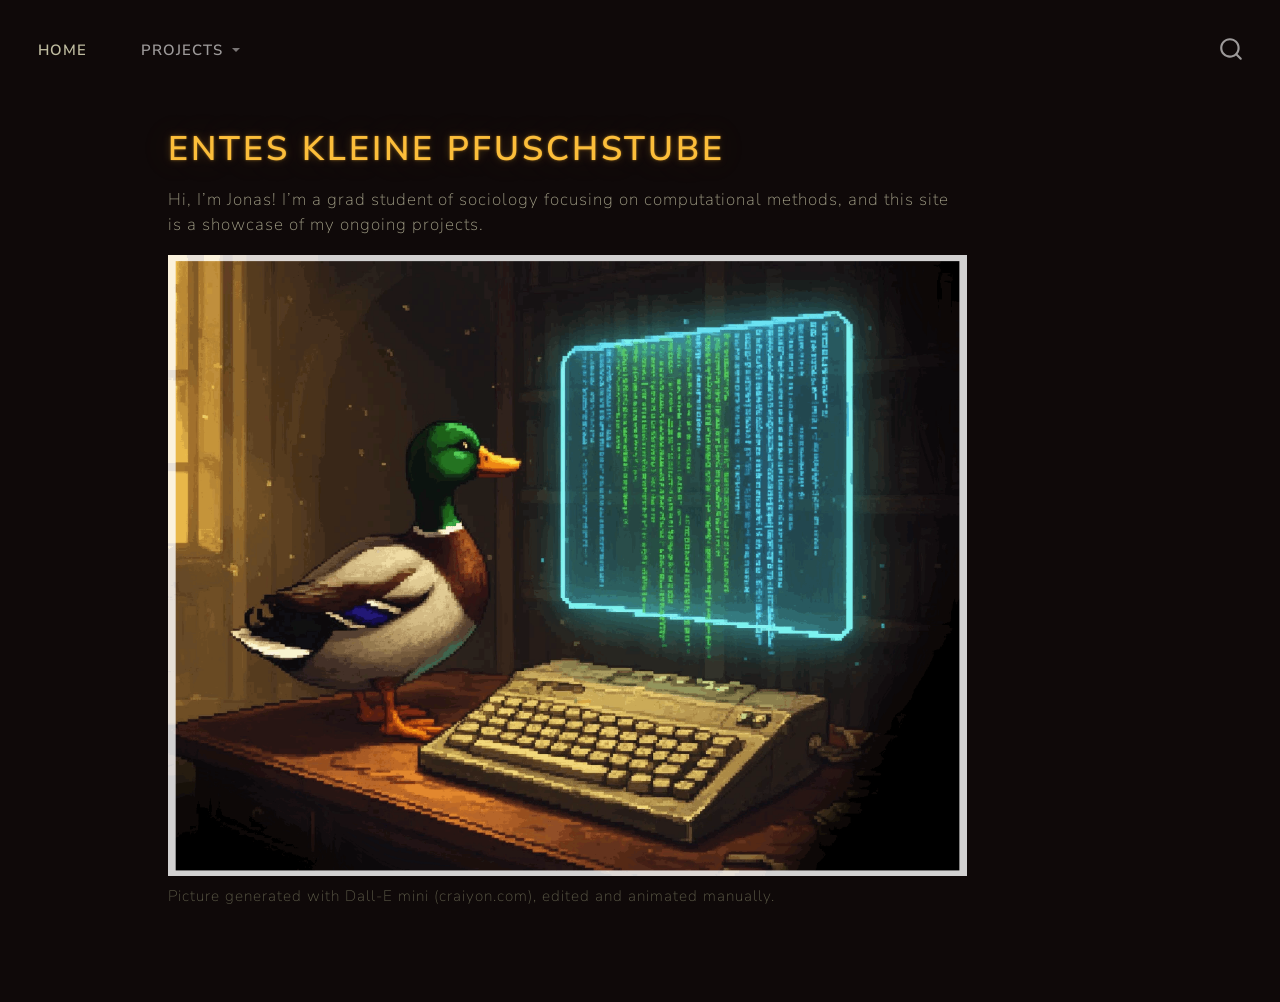
<file: index.html>
<!DOCTYPE html>
<html xmlns="http://www.w3.org/1999/xhtml" lang="en" xml:lang="en"><head>

<meta charset="utf-8">
<meta name="generator" content="quarto-1.9.36">

<meta name="viewport" content="width=device-width, initial-scale=1.0, user-scalable=yes">


<title>Entes kleine Pfuschstube</title>
<style>
/* Default styles provided by pandoc.
** See https://pandoc.org/MANUAL.html#variables-for-html for config info.
*/
code{white-space: pre-wrap;}
span.smallcaps{font-variant: small-caps;}
div.columns{display: flex; gap: min(4vw, 1.5em);}
div.column{flex: auto; overflow-x: auto;}
div.hanging-indent{margin-left: 1.5em; text-indent: -1.5em;}
ul.task-list{list-style: none;}
ul.task-list li input[type="checkbox"] {
  width: 0.8em;
  margin: 0 0.8em 0.2em -1em; /* quarto-specific, see https://github.com/quarto-dev/quarto-cli/issues/4556 */ 
  vertical-align: middle;
}
</style>


<script src="site_libs/quarto-nav/quarto-nav.js"></script>
<script src="site_libs/quarto-nav/headroom.min.js"></script>
<script src="site_libs/clipboard/clipboard.min.js"></script>
<script src="site_libs/quarto-search/autocomplete.umd.js"></script>
<script src="site_libs/quarto-search/fuse.min.js"></script>
<script src="site_libs/quarto-search/quarto-search.js"></script>
<meta name="quarto:offset" content="./">
<script src="site_libs/quarto-html/quarto.js" type="module"></script>
<script src="site_libs/quarto-html/tabsets/tabsets.js" type="module"></script>
<script src="site_libs/quarto-html/popper.min.js"></script>
<script src="site_libs/quarto-html/tippy.umd.min.js"></script>
<script src="site_libs/quarto-html/anchor.min.js"></script>
<link href="site_libs/quarto-html/tippy.css" rel="stylesheet">
<link href="site_libs/quarto-html/quarto-syntax-highlighting-dark-f418161beb48e0141c760e455f12af2c.css" rel="stylesheet" id="quarto-text-highlighting-styles">
<script src="site_libs/bootstrap/bootstrap.min.js"></script>
<link href="site_libs/bootstrap/bootstrap-icons.css" rel="stylesheet">
<link href="site_libs/bootstrap/bootstrap-338451a26860d076e668133d52d26d7f.min.css" rel="stylesheet" append-hash="true" id="quarto-bootstrap" data-mode="dark">
<script id="quarto-search-options" type="application/json">{
  "location": "navbar",
  "copy-button": false,
  "collapse-after": 3,
  "panel-placement": "end",
  "type": "overlay",
  "limit": 50,
  "keyboard-shortcut": [
    "f",
    "/",
    "s"
  ],
  "show-item-context": false,
  "language": {
    "search-no-results-text": "No results",
    "search-matching-documents-text": "matching documents",
    "search-copy-link-title": "Copy link to search",
    "search-hide-matches-text": "Hide additional matches",
    "search-more-match-text": "more match in this document",
    "search-more-matches-text": "more matches in this document",
    "search-clear-button-title": "Clear",
    "search-text-placeholder": "",
    "search-detached-cancel-button-title": "Cancel",
    "search-submit-button-title": "Submit",
    "search-label": "Search"
  }
}</script>


<link rel="stylesheet" href="styles.css">
</head>

<body class="nav-fixed quarto-light">

<div id="quarto-search-results"></div>
  <header id="quarto-header" class="headroom fixed-top">
    <nav class="navbar navbar-expand-lg " data-bs-theme="dark">
      <div class="navbar-container container-fluid">
            <div id="quarto-search" class="" title="Search"></div>
          <button class="navbar-toggler" type="button" data-bs-toggle="collapse" data-bs-target="#navbarCollapse" aria-controls="navbarCollapse" role="menu" aria-expanded="false" aria-label="Toggle navigation" onclick="if (window.quartoToggleHeadroom) { window.quartoToggleHeadroom(); }">
  <span class="navbar-toggler-icon"></span>
</button>
          <div class="collapse navbar-collapse" id="navbarCollapse">
            <ul class="navbar-nav navbar-nav-scroll me-auto">
  <li class="nav-item">
    <a class="nav-link active" href="./index.html" aria-current="page"> 
<span class="menu-text">Home</span></a>
  </li>  
  <li class="nav-item dropdown ">
    <a class="nav-link dropdown-toggle" href="#" id="nav-menu-projects" role="link" data-bs-toggle="dropdown" aria-expanded="false">
 <span class="menu-text">Projects</span>
    </a>
    <ul class="dropdown-menu" aria-labelledby="nav-menu-projects">    
        <li>
    <a class="dropdown-item" href="./opinioncascades.html">
 <span class="dropdown-text">Replicating Partisan Opinion Cascades (Macy et al.&nbsp;2019) via Agent-Based Modeling</span></a>
  </li>  
    </ul>
  </li>
</ul>
          </div> <!-- /navcollapse -->
            <div class="quarto-navbar-tools">
</div>
      </div> <!-- /container-fluid -->
    </nav>
</header>
<!-- content -->
<div id="quarto-content" class="quarto-container page-columns page-rows-contents page-layout-article page-navbar">
<!-- sidebar -->
<!-- margin-sidebar -->
    <div id="quarto-margin-sidebar" class="sidebar margin-sidebar zindex-bottom">
        
    </div>
<!-- main -->
<main class="content" id="quarto-document-content">

<header id="title-block-header" class="quarto-title-block default">
<div class="quarto-title">
<h1 class="title">Entes kleine Pfuschstube</h1>
</div>



<div class="quarto-title-meta">

    
  
    
  </div>
  


</header>


<p>Hi, I’m Jonas! I’m a grad student of sociology focusing on computational methods, and this site is a showcase of my ongoing projects.</p>
<div class="quarto-figure quarto-figure-center">
<figure class="figure">
<p><img src="images/anim2.gif" class="img-fluid figure-img"></p>
<figcaption>Picture generated with Dall-E mini (craiyon.com), edited and animated manually.</figcaption>
</figure>
</div>



</main> <!-- /main -->
<script id="quarto-html-after-body" type="application/javascript">
  window.document.addEventListener("DOMContentLoaded", function (event) {
    const icon = "";
    const anchorJS = new window.AnchorJS();
    anchorJS.options = {
      placement: 'right',
      icon: icon
    };
    anchorJS.add('.anchored');
    const isCodeAnnotation = (el) => {
      for (const clz of el.classList) {
        if (clz.startsWith('code-annotation-')) {                     
          return true;
        }
      }
      return false;
    }
    const onCopySuccess = function(e) {
      // button target
      const button = e.trigger;
      // don't keep focus
      button.blur();
      // flash "checked"
      button.classList.add('code-copy-button-checked');
      var currentTitle = button.getAttribute("title");
      button.setAttribute("title", "Copied!");
      let tooltip;
      if (window.bootstrap) {
        button.setAttribute("data-bs-toggle", "tooltip");
        button.setAttribute("data-bs-placement", "left");
        button.setAttribute("data-bs-title", "Copied!");
        tooltip = new bootstrap.Tooltip(button, 
          { trigger: "manual", 
            customClass: "code-copy-button-tooltip",
            offset: [0, -8]});
        tooltip.show();    
      }
      setTimeout(function() {
        if (tooltip) {
          tooltip.hide();
          button.removeAttribute("data-bs-title");
          button.removeAttribute("data-bs-toggle");
          button.removeAttribute("data-bs-placement");
        }
        button.setAttribute("title", currentTitle);
        button.classList.remove('code-copy-button-checked');
      }, 1000);
      // clear code selection
      e.clearSelection();
    }
    const getTextToCopy = function(trigger) {
      const outerScaffold = trigger.parentElement.cloneNode(true);
      const codeEl = outerScaffold.querySelector('code');
      for (const childEl of codeEl.children) {
        if (isCodeAnnotation(childEl)) {
          childEl.remove();
        }
      }
      return codeEl.innerText;
    }
    const clipboard = new window.ClipboardJS('.code-copy-button:not([data-in-quarto-modal])', {
      text: getTextToCopy
    });
    clipboard.on('success', onCopySuccess);
    if (window.document.getElementById('quarto-embedded-source-code-modal')) {
      const clipboardModal = new window.ClipboardJS('.code-copy-button[data-in-quarto-modal]', {
        text: getTextToCopy,
        container: window.document.getElementById('quarto-embedded-source-code-modal')
      });
      clipboardModal.on('success', onCopySuccess);
    }
      var localhostRegex = new RegExp(/^(?:http|https):\/\/localhost\:?[0-9]*\//);
      var mailtoRegex = new RegExp(/^mailto:/);
        var filterRegex = new RegExp('/' + window.location.host + '/');
      var isInternal = (href) => {
          return filterRegex.test(href) || localhostRegex.test(href) || mailtoRegex.test(href);
      }
      // Inspect non-navigation links and adorn them if external
     var links = window.document.querySelectorAll('a[href]:not(.nav-link):not(.navbar-brand):not(.toc-action):not(.sidebar-link):not(.sidebar-item-toggle):not(.pagination-link):not(.no-external):not([aria-hidden]):not(.dropdown-item):not(.quarto-navigation-tool):not(.about-link)');
      for (var i=0; i<links.length; i++) {
        const link = links[i];
        if (!isInternal(link.href)) {
          // undo the damage that might have been done by quarto-nav.js in the case of
          // links that we want to consider external
          if (link.dataset.originalHref !== undefined) {
            link.href = link.dataset.originalHref;
          }
        }
      }
    function tippyHover(el, contentFn, onTriggerFn, onUntriggerFn) {
      const config = {
        allowHTML: true,
        maxWidth: 500,
        delay: 100,
        arrow: false,
        appendTo: function(el) {
            return el.parentElement;
        },
        interactive: true,
        interactiveBorder: 10,
        theme: 'quarto',
        placement: 'bottom-start',
      };
      if (contentFn) {
        config.content = contentFn;
      }
      if (onTriggerFn) {
        config.onTrigger = onTriggerFn;
      }
      if (onUntriggerFn) {
        config.onUntrigger = onUntriggerFn;
      }
      window.tippy(el, config); 
    }
    const noterefs = window.document.querySelectorAll('a[role="doc-noteref"]');
    for (var i=0; i<noterefs.length; i++) {
      const ref = noterefs[i];
      tippyHover(ref, function() {
        // use id or data attribute instead here
        let href = ref.getAttribute('data-footnote-href') || ref.getAttribute('href');
        try { href = new URL(href).hash; } catch {}
        const id = href.replace(/^#\/?/, "");
        const note = window.document.getElementById(id);
        if (note) {
          return note.innerHTML;
        } else {
          return "";
        }
      });
    }
    const xrefs = window.document.querySelectorAll('a.quarto-xref');
    const processXRef = (id, note) => {
      // Strip column container classes
      const stripColumnClz = (el) => {
        el.classList.remove("page-full", "page-columns");
        if (el.children) {
          for (const child of el.children) {
            stripColumnClz(child);
          }
        }
      }
      stripColumnClz(note)
      if (id === null || id.startsWith('sec-')) {
        // Special case sections, only their first couple elements
        const container = document.createElement("div");
        if (note.children && note.children.length > 2) {
          container.appendChild(note.children[0].cloneNode(true));
          for (let i = 1; i < note.children.length; i++) {
            const child = note.children[i];
            if (child.tagName === "P" && child.innerText === "") {
              continue;
            } else {
              container.appendChild(child.cloneNode(true));
              break;
            }
          }
          if (window.Quarto?.typesetMath) {
            window.Quarto.typesetMath(container);
          }
          return container.innerHTML
        } else {
          if (window.Quarto?.typesetMath) {
            window.Quarto.typesetMath(note);
          }
          return note.innerHTML;
        }
      } else {
        // Remove any anchor links if they are present
        const anchorLink = note.querySelector('a.anchorjs-link');
        if (anchorLink) {
          anchorLink.remove();
        }
        if (window.Quarto?.typesetMath) {
          window.Quarto.typesetMath(note);
        }
        if (note.classList.contains("callout")) {
          return note.outerHTML;
        } else {
          return note.innerHTML;
        }
      }
    }
    for (var i=0; i<xrefs.length; i++) {
      const xref = xrefs[i];
      tippyHover(xref, undefined, function(instance) {
        instance.disable();
        let url = xref.getAttribute('href');
        let hash = undefined; 
        if (url.startsWith('#')) {
          hash = url;
        } else {
          try { hash = new URL(url).hash; } catch {}
        }
        if (hash) {
          const id = hash.replace(/^#\/?/, "");
          const note = window.document.getElementById(id);
          if (note !== null) {
            try {
              const html = processXRef(id, note.cloneNode(true));
              instance.setContent(html);
            } finally {
              instance.enable();
              instance.show();
            }
          } else {
            // See if we can fetch this
            fetch(url.split('#')[0])
            .then(res => res.text())
            .then(html => {
              const parser = new DOMParser();
              const htmlDoc = parser.parseFromString(html, "text/html");
              const note = htmlDoc.getElementById(id);
              if (note !== null) {
                const html = processXRef(id, note);
                instance.setContent(html);
              } 
            }).finally(() => {
              instance.enable();
              instance.show();
            });
          }
        } else {
          // See if we can fetch a full url (with no hash to target)
          // This is a special case and we should probably do some content thinning / targeting
          fetch(url)
          .then(res => res.text())
          .then(html => {
            const parser = new DOMParser();
            const htmlDoc = parser.parseFromString(html, "text/html");
            const note = htmlDoc.querySelector('main.content');
            if (note !== null) {
              // This should only happen for chapter cross references
              // (since there is no id in the URL)
              // remove the first header
              if (note.children.length > 0 && note.children[0].tagName === "HEADER") {
                note.children[0].remove();
              }
              const html = processXRef(null, note);
              instance.setContent(html);
            } 
          }).finally(() => {
            instance.enable();
            instance.show();
          });
        }
      }, function(instance) {
      });
    }
        let selectedAnnoteEl;
        const selectorForAnnotation = ( cell, annotation) => {
          let cellAttr = 'data-code-cell="' + cell + '"';
          let lineAttr = 'data-code-annotation="' +  annotation + '"';
          const selector = 'span[' + cellAttr + '][' + lineAttr + ']';
          return selector;
        }
        const selectCodeLines = (annoteEl) => {
          const doc = window.document;
          const targetCell = annoteEl.getAttribute("data-target-cell");
          const targetAnnotation = annoteEl.getAttribute("data-target-annotation");
          const annoteSpan = window.document.querySelector(selectorForAnnotation(targetCell, targetAnnotation));
          const lines = annoteSpan.getAttribute("data-code-lines").split(",");
          const lineIds = lines.map((line) => {
            return targetCell + "-" + line;
          })
          let top = null;
          let height = null;
          let parent = null;
          if (lineIds.length > 0) {
              //compute the position of the single el (top and bottom and make a div)
              const el = window.document.getElementById(lineIds[0]);
              top = el.offsetTop;
              height = el.offsetHeight;
              parent = el.parentElement.parentElement;
            if (lineIds.length > 1) {
              const lastEl = window.document.getElementById(lineIds[lineIds.length - 1]);
              const bottom = lastEl.offsetTop + lastEl.offsetHeight;
              height = bottom - top;
            }
            if (top !== null && height !== null && parent !== null) {
              // cook up a div (if necessary) and position it 
              let div = window.document.getElementById("code-annotation-line-highlight");
              if (div === null) {
                div = window.document.createElement("div");
                div.setAttribute("id", "code-annotation-line-highlight");
                div.style.position = 'absolute';
                parent.appendChild(div);
              }
              div.style.top = top - 2 + "px";
              div.style.height = height + 4 + "px";
              div.style.left = 0;
              let gutterDiv = window.document.getElementById("code-annotation-line-highlight-gutter");
              if (gutterDiv === null) {
                gutterDiv = window.document.createElement("div");
                gutterDiv.setAttribute("id", "code-annotation-line-highlight-gutter");
                gutterDiv.style.position = 'absolute';
                const codeCell = window.document.getElementById(targetCell);
                const gutter = codeCell.querySelector('.code-annotation-gutter');
                gutter.appendChild(gutterDiv);
              }
              gutterDiv.style.top = top - 2 + "px";
              gutterDiv.style.height = height + 4 + "px";
            }
            selectedAnnoteEl = annoteEl;
          }
        };
        const unselectCodeLines = () => {
          const elementsIds = ["code-annotation-line-highlight", "code-annotation-line-highlight-gutter"];
          elementsIds.forEach((elId) => {
            const div = window.document.getElementById(elId);
            if (div) {
              div.remove();
            }
          });
          selectedAnnoteEl = undefined;
        };
          // Handle positioning of the toggle
      window.addEventListener(
        "resize",
        throttle(() => {
          elRect = undefined;
          if (selectedAnnoteEl) {
            selectCodeLines(selectedAnnoteEl);
          }
        }, 10)
      );
      function throttle(fn, ms) {
      let throttle = false;
      let timer;
        return (...args) => {
          if(!throttle) { // first call gets through
              fn.apply(this, args);
              throttle = true;
          } else { // all the others get throttled
              if(timer) clearTimeout(timer); // cancel #2
              timer = setTimeout(() => {
                fn.apply(this, args);
                timer = throttle = false;
              }, ms);
          }
        };
      }
        // Attach click handler to the DT
        const annoteDls = window.document.querySelectorAll('dt[data-target-cell]');
        for (const annoteDlNode of annoteDls) {
          annoteDlNode.addEventListener('click', (event) => {
            const clickedEl = event.target;
            if (clickedEl !== selectedAnnoteEl) {
              unselectCodeLines();
              const activeEl = window.document.querySelector('dt[data-target-cell].code-annotation-active');
              if (activeEl) {
                activeEl.classList.remove('code-annotation-active');
              }
              selectCodeLines(clickedEl);
              clickedEl.classList.add('code-annotation-active');
            } else {
              // Unselect the line
              unselectCodeLines();
              clickedEl.classList.remove('code-annotation-active');
            }
          });
        }
    const findCites = (el) => {
      const parentEl = el.parentElement;
      if (parentEl) {
        const cites = parentEl.dataset.cites;
        if (cites) {
          return {
            el,
            cites: cites.split(' ')
          };
        } else {
          return findCites(el.parentElement)
        }
      } else {
        return undefined;
      }
    };
    var bibliorefs = window.document.querySelectorAll('a[role="doc-biblioref"]');
    for (var i=0; i<bibliorefs.length; i++) {
      const ref = bibliorefs[i];
      const citeInfo = findCites(ref);
      if (citeInfo) {
        tippyHover(citeInfo.el, function() {
          var popup = window.document.createElement('div');
          citeInfo.cites.forEach(function(cite) {
            var citeDiv = window.document.createElement('div');
            citeDiv.classList.add('hanging-indent');
            citeDiv.classList.add('csl-entry');
            var biblioDiv = window.document.getElementById('ref-' + cite);
            if (biblioDiv) {
              citeDiv.innerHTML = biblioDiv.innerHTML;
            }
            popup.appendChild(citeDiv);
          });
          return popup.innerHTML;
        });
      }
    }
  });
  </script>
</div> <!-- /content -->




</body></html>
</file>
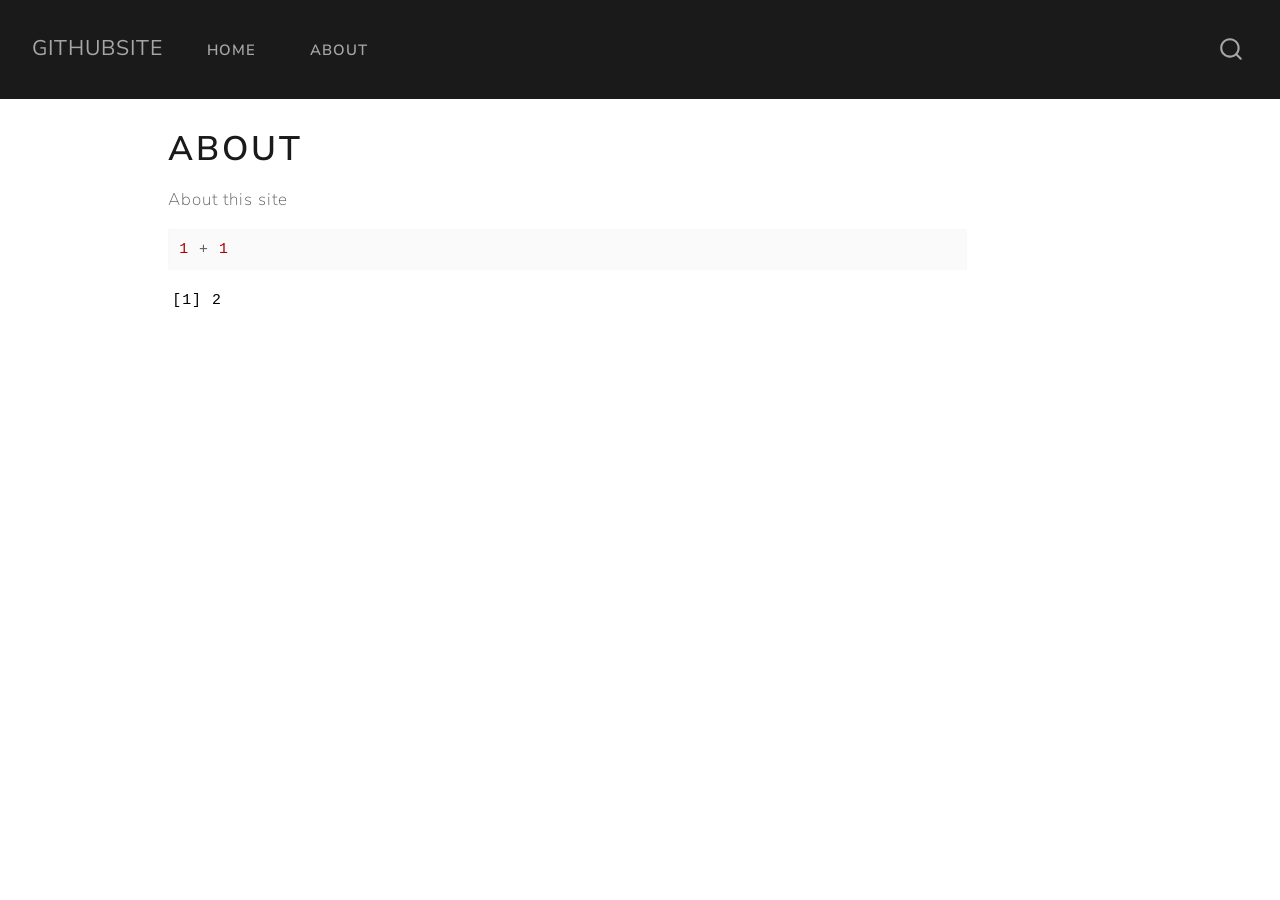
<file: about.html>
<!DOCTYPE html>
<html xmlns="http://www.w3.org/1999/xhtml" lang="en" xml:lang="en"><head>

<meta charset="utf-8">
<meta name="generator" content="quarto-1.8.25">

<meta name="viewport" content="width=device-width, initial-scale=1.0, user-scalable=yes">


<title>About – githubsite</title>
<style>
code{white-space: pre-wrap;}
span.smallcaps{font-variant: small-caps;}
div.columns{display: flex; gap: min(4vw, 1.5em);}
div.column{flex: auto; overflow-x: auto;}
div.hanging-indent{margin-left: 1.5em; text-indent: -1.5em;}
ul.task-list{list-style: none;}
ul.task-list li input[type="checkbox"] {
  width: 0.8em;
  margin: 0 0.8em 0.2em -1em; /* quarto-specific, see https://github.com/quarto-dev/quarto-cli/issues/4556 */ 
  vertical-align: middle;
}
/* CSS for syntax highlighting */
html { -webkit-text-size-adjust: 100%; }
pre > code.sourceCode { white-space: pre; position: relative; }
pre > code.sourceCode > span { display: inline-block; line-height: 1.25; }
pre > code.sourceCode > span:empty { height: 1.2em; }
.sourceCode { overflow: visible; }
code.sourceCode > span { color: inherit; text-decoration: inherit; }
div.sourceCode { margin: 1em 0; }
pre.sourceCode { margin: 0; }
@media screen {
div.sourceCode { overflow: auto; }
}
@media print {
pre > code.sourceCode { white-space: pre-wrap; }
pre > code.sourceCode > span { text-indent: -5em; padding-left: 5em; }
}
pre.numberSource code
  { counter-reset: source-line 0; }
pre.numberSource code > span
  { position: relative; left: -4em; counter-increment: source-line; }
pre.numberSource code > span > a:first-child::before
  { content: counter(source-line);
    position: relative; left: -1em; text-align: right; vertical-align: baseline;
    border: none; display: inline-block;
    -webkit-touch-callout: none; -webkit-user-select: none;
    -khtml-user-select: none; -moz-user-select: none;
    -ms-user-select: none; user-select: none;
    padding: 0 4px; width: 4em;
  }
pre.numberSource { margin-left: 3em;  padding-left: 4px; }
div.sourceCode
  {   }
@media screen {
pre > code.sourceCode > span > a:first-child::before { text-decoration: underline; }
}
</style>


<script src="site_libs/quarto-nav/quarto-nav.js"></script>
<script src="site_libs/quarto-nav/headroom.min.js"></script>
<script src="site_libs/clipboard/clipboard.min.js"></script>
<script src="site_libs/quarto-search/autocomplete.umd.js"></script>
<script src="site_libs/quarto-search/fuse.min.js"></script>
<script src="site_libs/quarto-search/quarto-search.js"></script>
<meta name="quarto:offset" content="./">
<script src="site_libs/quarto-html/quarto.js" type="module"></script>
<script src="site_libs/quarto-html/tabsets/tabsets.js" type="module"></script>
<script src="site_libs/quarto-html/axe/axe-check.js" type="module"></script>
<script src="site_libs/quarto-html/popper.min.js"></script>
<script src="site_libs/quarto-html/tippy.umd.min.js"></script>
<script src="site_libs/quarto-html/anchor.min.js"></script>
<link href="site_libs/quarto-html/tippy.css" rel="stylesheet">
<link href="site_libs/quarto-html/quarto-syntax-highlighting-7b89279ff1a6dce999919e0e67d4d9ec.css" rel="stylesheet" id="quarto-text-highlighting-styles">
<script src="site_libs/bootstrap/bootstrap.min.js"></script>
<link href="site_libs/bootstrap/bootstrap-icons.css" rel="stylesheet">
<link href="site_libs/bootstrap/bootstrap-cc1d64809b8ed731f92ea1275fe9f05b.min.css" rel="stylesheet" append-hash="true" id="quarto-bootstrap" data-mode="light">
<script id="quarto-search-options" type="application/json">{
  "location": "navbar",
  "copy-button": false,
  "collapse-after": 3,
  "panel-placement": "end",
  "type": "overlay",
  "limit": 50,
  "keyboard-shortcut": [
    "f",
    "/",
    "s"
  ],
  "show-item-context": false,
  "language": {
    "search-no-results-text": "No results",
    "search-matching-documents-text": "matching documents",
    "search-copy-link-title": "Copy link to search",
    "search-hide-matches-text": "Hide additional matches",
    "search-more-match-text": "more match in this document",
    "search-more-matches-text": "more matches in this document",
    "search-clear-button-title": "Clear",
    "search-text-placeholder": "",
    "search-detached-cancel-button-title": "Cancel",
    "search-submit-button-title": "Submit",
    "search-label": "Search"
  }
}</script>


<link rel="stylesheet" href="styles.css">
</head>

<body class="nav-fixed quarto-light">

<div id="quarto-search-results"></div>
  <header id="quarto-header" class="headroom fixed-top">
    <nav class="navbar navbar-expand-lg " data-bs-theme="dark">
      <div class="navbar-container container-fluid">
      <div class="navbar-brand-container mx-auto">
    <a href="./index.html" class="navbar-brand navbar-brand-logo">
    </a>
    <a class="navbar-brand" href="./index.html">
    <span class="navbar-title">githubsite</span>
    </a>
  </div>
            <div id="quarto-search" class="" title="Search"></div>
          <button class="navbar-toggler" type="button" data-bs-toggle="collapse" data-bs-target="#navbarCollapse" aria-controls="navbarCollapse" role="menu" aria-expanded="false" aria-label="Toggle navigation" onclick="if (window.quartoToggleHeadroom) { window.quartoToggleHeadroom(); }">
  <span class="navbar-toggler-icon"></span>
</button>
          <div class="collapse navbar-collapse" id="navbarCollapse">
            <ul class="navbar-nav navbar-nav-scroll me-auto">
  <li class="nav-item">
    <a class="nav-link" href="./index.html"> 
<span class="menu-text">Home</span></a>
  </li>  
  <li class="nav-item">
    <a class="nav-link active" href="./about.html" aria-current="page"> 
<span class="menu-text">About</span></a>
  </li>  
</ul>
          </div> <!-- /navcollapse -->
            <div class="quarto-navbar-tools">
</div>
      </div> <!-- /container-fluid -->
    </nav>
</header>
<!-- content -->
<div id="quarto-content" class="quarto-container page-columns page-rows-contents page-layout-article page-navbar">
<!-- sidebar -->
<!-- margin-sidebar -->
    <div id="quarto-margin-sidebar" class="sidebar margin-sidebar zindex-bottom">
        
    </div>
<!-- main -->
<main class="content" id="quarto-document-content">

<header id="title-block-header" class="quarto-title-block default">
<div class="quarto-title">
<h1 class="title">About</h1>
</div>



<div class="quarto-title-meta">

    
  
    
  </div>
  


</header>


<p>About this site</p>
<div class="cell">
<div class="code-copy-outer-scaffold"><div class="sourceCode cell-code" id="cb1"><pre class="sourceCode r code-with-copy"><code class="sourceCode r"><span id="cb1-1"><a href="#cb1-1" aria-hidden="true" tabindex="-1"></a><span class="dv">1</span> <span class="sc">+</span> <span class="dv">1</span></span></code></pre></div><button title="Copy to Clipboard" class="code-copy-button"><i class="bi"></i></button></div>
<div class="cell-output cell-output-stdout">
<pre><code>[1] 2</code></pre>
</div>
</div>



</main> <!-- /main -->
<script id="quarto-html-after-body" type="application/javascript">
  window.document.addEventListener("DOMContentLoaded", function (event) {
    const icon = "";
    const anchorJS = new window.AnchorJS();
    anchorJS.options = {
      placement: 'right',
      icon: icon
    };
    anchorJS.add('.anchored');
    const isCodeAnnotation = (el) => {
      for (const clz of el.classList) {
        if (clz.startsWith('code-annotation-')) {                     
          return true;
        }
      }
      return false;
    }
    const onCopySuccess = function(e) {
      // button target
      const button = e.trigger;
      // don't keep focus
      button.blur();
      // flash "checked"
      button.classList.add('code-copy-button-checked');
      var currentTitle = button.getAttribute("title");
      button.setAttribute("title", "Copied!");
      let tooltip;
      if (window.bootstrap) {
        button.setAttribute("data-bs-toggle", "tooltip");
        button.setAttribute("data-bs-placement", "left");
        button.setAttribute("data-bs-title", "Copied!");
        tooltip = new bootstrap.Tooltip(button, 
          { trigger: "manual", 
            customClass: "code-copy-button-tooltip",
            offset: [0, -8]});
        tooltip.show();    
      }
      setTimeout(function() {
        if (tooltip) {
          tooltip.hide();
          button.removeAttribute("data-bs-title");
          button.removeAttribute("data-bs-toggle");
          button.removeAttribute("data-bs-placement");
        }
        button.setAttribute("title", currentTitle);
        button.classList.remove('code-copy-button-checked');
      }, 1000);
      // clear code selection
      e.clearSelection();
    }
    const getTextToCopy = function(trigger) {
      const outerScaffold = trigger.parentElement.cloneNode(true);
      const codeEl = outerScaffold.querySelector('code');
      for (const childEl of codeEl.children) {
        if (isCodeAnnotation(childEl)) {
          childEl.remove();
        }
      }
      return codeEl.innerText;
    }
    const clipboard = new window.ClipboardJS('.code-copy-button:not([data-in-quarto-modal])', {
      text: getTextToCopy
    });
    clipboard.on('success', onCopySuccess);
    if (window.document.getElementById('quarto-embedded-source-code-modal')) {
      const clipboardModal = new window.ClipboardJS('.code-copy-button[data-in-quarto-modal]', {
        text: getTextToCopy,
        container: window.document.getElementById('quarto-embedded-source-code-modal')
      });
      clipboardModal.on('success', onCopySuccess);
    }
      var localhostRegex = new RegExp(/^(?:http|https):\/\/localhost\:?[0-9]*\//);
      var mailtoRegex = new RegExp(/^mailto:/);
        var filterRegex = new RegExp('/' + window.location.host + '/');
      var isInternal = (href) => {
          return filterRegex.test(href) || localhostRegex.test(href) || mailtoRegex.test(href);
      }
      // Inspect non-navigation links and adorn them if external
     var links = window.document.querySelectorAll('a[href]:not(.nav-link):not(.navbar-brand):not(.toc-action):not(.sidebar-link):not(.sidebar-item-toggle):not(.pagination-link):not(.no-external):not([aria-hidden]):not(.dropdown-item):not(.quarto-navigation-tool):not(.about-link)');
      for (var i=0; i<links.length; i++) {
        const link = links[i];
        if (!isInternal(link.href)) {
          // undo the damage that might have been done by quarto-nav.js in the case of
          // links that we want to consider external
          if (link.dataset.originalHref !== undefined) {
            link.href = link.dataset.originalHref;
          }
        }
      }
    function tippyHover(el, contentFn, onTriggerFn, onUntriggerFn) {
      const config = {
        allowHTML: true,
        maxWidth: 500,
        delay: 100,
        arrow: false,
        appendTo: function(el) {
            return el.parentElement;
        },
        interactive: true,
        interactiveBorder: 10,
        theme: 'quarto',
        placement: 'bottom-start',
      };
      if (contentFn) {
        config.content = contentFn;
      }
      if (onTriggerFn) {
        config.onTrigger = onTriggerFn;
      }
      if (onUntriggerFn) {
        config.onUntrigger = onUntriggerFn;
      }
      window.tippy(el, config); 
    }
    const noterefs = window.document.querySelectorAll('a[role="doc-noteref"]');
    for (var i=0; i<noterefs.length; i++) {
      const ref = noterefs[i];
      tippyHover(ref, function() {
        // use id or data attribute instead here
        let href = ref.getAttribute('data-footnote-href') || ref.getAttribute('href');
        try { href = new URL(href).hash; } catch {}
        const id = href.replace(/^#\/?/, "");
        const note = window.document.getElementById(id);
        if (note) {
          return note.innerHTML;
        } else {
          return "";
        }
      });
    }
    const xrefs = window.document.querySelectorAll('a.quarto-xref');
    const processXRef = (id, note) => {
      // Strip column container classes
      const stripColumnClz = (el) => {
        el.classList.remove("page-full", "page-columns");
        if (el.children) {
          for (const child of el.children) {
            stripColumnClz(child);
          }
        }
      }
      stripColumnClz(note)
      if (id === null || id.startsWith('sec-')) {
        // Special case sections, only their first couple elements
        const container = document.createElement("div");
        if (note.children && note.children.length > 2) {
          container.appendChild(note.children[0].cloneNode(true));
          for (let i = 1; i < note.children.length; i++) {
            const child = note.children[i];
            if (child.tagName === "P" && child.innerText === "") {
              continue;
            } else {
              container.appendChild(child.cloneNode(true));
              break;
            }
          }
          if (window.Quarto?.typesetMath) {
            window.Quarto.typesetMath(container);
          }
          return container.innerHTML
        } else {
          if (window.Quarto?.typesetMath) {
            window.Quarto.typesetMath(note);
          }
          return note.innerHTML;
        }
      } else {
        // Remove any anchor links if they are present
        const anchorLink = note.querySelector('a.anchorjs-link');
        if (anchorLink) {
          anchorLink.remove();
        }
        if (window.Quarto?.typesetMath) {
          window.Quarto.typesetMath(note);
        }
        if (note.classList.contains("callout")) {
          return note.outerHTML;
        } else {
          return note.innerHTML;
        }
      }
    }
    for (var i=0; i<xrefs.length; i++) {
      const xref = xrefs[i];
      tippyHover(xref, undefined, function(instance) {
        instance.disable();
        let url = xref.getAttribute('href');
        let hash = undefined; 
        if (url.startsWith('#')) {
          hash = url;
        } else {
          try { hash = new URL(url).hash; } catch {}
        }
        if (hash) {
          const id = hash.replace(/^#\/?/, "");
          const note = window.document.getElementById(id);
          if (note !== null) {
            try {
              const html = processXRef(id, note.cloneNode(true));
              instance.setContent(html);
            } finally {
              instance.enable();
              instance.show();
            }
          } else {
            // See if we can fetch this
            fetch(url.split('#')[0])
            .then(res => res.text())
            .then(html => {
              const parser = new DOMParser();
              const htmlDoc = parser.parseFromString(html, "text/html");
              const note = htmlDoc.getElementById(id);
              if (note !== null) {
                const html = processXRef(id, note);
                instance.setContent(html);
              } 
            }).finally(() => {
              instance.enable();
              instance.show();
            });
          }
        } else {
          // See if we can fetch a full url (with no hash to target)
          // This is a special case and we should probably do some content thinning / targeting
          fetch(url)
          .then(res => res.text())
          .then(html => {
            const parser = new DOMParser();
            const htmlDoc = parser.parseFromString(html, "text/html");
            const note = htmlDoc.querySelector('main.content');
            if (note !== null) {
              // This should only happen for chapter cross references
              // (since there is no id in the URL)
              // remove the first header
              if (note.children.length > 0 && note.children[0].tagName === "HEADER") {
                note.children[0].remove();
              }
              const html = processXRef(null, note);
              instance.setContent(html);
            } 
          }).finally(() => {
            instance.enable();
            instance.show();
          });
        }
      }, function(instance) {
      });
    }
        let selectedAnnoteEl;
        const selectorForAnnotation = ( cell, annotation) => {
          let cellAttr = 'data-code-cell="' + cell + '"';
          let lineAttr = 'data-code-annotation="' +  annotation + '"';
          const selector = 'span[' + cellAttr + '][' + lineAttr + ']';
          return selector;
        }
        const selectCodeLines = (annoteEl) => {
          const doc = window.document;
          const targetCell = annoteEl.getAttribute("data-target-cell");
          const targetAnnotation = annoteEl.getAttribute("data-target-annotation");
          const annoteSpan = window.document.querySelector(selectorForAnnotation(targetCell, targetAnnotation));
          const lines = annoteSpan.getAttribute("data-code-lines").split(",");
          const lineIds = lines.map((line) => {
            return targetCell + "-" + line;
          })
          let top = null;
          let height = null;
          let parent = null;
          if (lineIds.length > 0) {
              //compute the position of the single el (top and bottom and make a div)
              const el = window.document.getElementById(lineIds[0]);
              top = el.offsetTop;
              height = el.offsetHeight;
              parent = el.parentElement.parentElement;
            if (lineIds.length > 1) {
              const lastEl = window.document.getElementById(lineIds[lineIds.length - 1]);
              const bottom = lastEl.offsetTop + lastEl.offsetHeight;
              height = bottom - top;
            }
            if (top !== null && height !== null && parent !== null) {
              // cook up a div (if necessary) and position it 
              let div = window.document.getElementById("code-annotation-line-highlight");
              if (div === null) {
                div = window.document.createElement("div");
                div.setAttribute("id", "code-annotation-line-highlight");
                div.style.position = 'absolute';
                parent.appendChild(div);
              }
              div.style.top = top - 2 + "px";
              div.style.height = height + 4 + "px";
              div.style.left = 0;
              let gutterDiv = window.document.getElementById("code-annotation-line-highlight-gutter");
              if (gutterDiv === null) {
                gutterDiv = window.document.createElement("div");
                gutterDiv.setAttribute("id", "code-annotation-line-highlight-gutter");
                gutterDiv.style.position = 'absolute';
                const codeCell = window.document.getElementById(targetCell);
                const gutter = codeCell.querySelector('.code-annotation-gutter');
                gutter.appendChild(gutterDiv);
              }
              gutterDiv.style.top = top - 2 + "px";
              gutterDiv.style.height = height + 4 + "px";
            }
            selectedAnnoteEl = annoteEl;
          }
        };
        const unselectCodeLines = () => {
          const elementsIds = ["code-annotation-line-highlight", "code-annotation-line-highlight-gutter"];
          elementsIds.forEach((elId) => {
            const div = window.document.getElementById(elId);
            if (div) {
              div.remove();
            }
          });
          selectedAnnoteEl = undefined;
        };
          // Handle positioning of the toggle
      window.addEventListener(
        "resize",
        throttle(() => {
          elRect = undefined;
          if (selectedAnnoteEl) {
            selectCodeLines(selectedAnnoteEl);
          }
        }, 10)
      );
      function throttle(fn, ms) {
      let throttle = false;
      let timer;
        return (...args) => {
          if(!throttle) { // first call gets through
              fn.apply(this, args);
              throttle = true;
          } else { // all the others get throttled
              if(timer) clearTimeout(timer); // cancel #2
              timer = setTimeout(() => {
                fn.apply(this, args);
                timer = throttle = false;
              }, ms);
          }
        };
      }
        // Attach click handler to the DT
        const annoteDls = window.document.querySelectorAll('dt[data-target-cell]');
        for (const annoteDlNode of annoteDls) {
          annoteDlNode.addEventListener('click', (event) => {
            const clickedEl = event.target;
            if (clickedEl !== selectedAnnoteEl) {
              unselectCodeLines();
              const activeEl = window.document.querySelector('dt[data-target-cell].code-annotation-active');
              if (activeEl) {
                activeEl.classList.remove('code-annotation-active');
              }
              selectCodeLines(clickedEl);
              clickedEl.classList.add('code-annotation-active');
            } else {
              // Unselect the line
              unselectCodeLines();
              clickedEl.classList.remove('code-annotation-active');
            }
          });
        }
    const findCites = (el) => {
      const parentEl = el.parentElement;
      if (parentEl) {
        const cites = parentEl.dataset.cites;
        if (cites) {
          return {
            el,
            cites: cites.split(' ')
          };
        } else {
          return findCites(el.parentElement)
        }
      } else {
        return undefined;
      }
    };
    var bibliorefs = window.document.querySelectorAll('a[role="doc-biblioref"]');
    for (var i=0; i<bibliorefs.length; i++) {
      const ref = bibliorefs[i];
      const citeInfo = findCites(ref);
      if (citeInfo) {
        tippyHover(citeInfo.el, function() {
          var popup = window.document.createElement('div');
          citeInfo.cites.forEach(function(cite) {
            var citeDiv = window.document.createElement('div');
            citeDiv.classList.add('hanging-indent');
            citeDiv.classList.add('csl-entry');
            var biblioDiv = window.document.getElementById('ref-' + cite);
            if (biblioDiv) {
              citeDiv.innerHTML = biblioDiv.innerHTML;
            }
            popup.appendChild(citeDiv);
          });
          return popup.innerHTML;
        });
      }
    }
  });
  </script>
</div> <!-- /content -->




</body></html>
</file>
<file: site_libs/quarto-html/tippy.css>
.tippy-box[data-animation=fade][data-state=hidden]{opacity:0}[data-tippy-root]{max-width:calc(100vw - 10px)}.tippy-box{position:relative;background-color:#333;color:#fff;border-radius:4px;font-size:14px;line-height:1.4;white-space:normal;outline:0;transition-property:transform,visibility,opacity}.tippy-box[data-placement^=top]>.tippy-arrow{bottom:0}.tippy-box[data-placement^=top]>.tippy-arrow:before{bottom:-7px;left:0;border-width:8px 8px 0;border-top-color:initial;transform-origin:center top}.tippy-box[data-placement^=bottom]>.tippy-arrow{top:0}.tippy-box[data-placement^=bottom]>.tippy-arrow:before{top:-7px;left:0;border-width:0 8px 8px;border-bottom-color:initial;transform-origin:center bottom}.tippy-box[data-placement^=left]>.tippy-arrow{right:0}.tippy-box[data-placement^=left]>.tippy-arrow:before{border-width:8px 0 8px 8px;border-left-color:initial;right:-7px;transform-origin:center left}.tippy-box[data-placement^=right]>.tippy-arrow{left:0}.tippy-box[data-placement^=right]>.tippy-arrow:before{left:-7px;border-width:8px 8px 8px 0;border-right-color:initial;transform-origin:center right}.tippy-box[data-inertia][data-state=visible]{transition-timing-function:cubic-bezier(.54,1.5,.38,1.11)}.tippy-arrow{width:16px;height:16px;color:#333}.tippy-arrow:before{content:"";position:absolute;border-color:transparent;border-style:solid}.tippy-content{position:relative;padding:5px 9px;z-index:1}
</file>
<file: site_libs/quarto-html/quarto-syntax-highlighting-dark-f418161beb48e0141c760e455f12af2c.css>
/* quarto syntax highlight colors */
:root {
  --quarto-hl-al-color: #f07178;
  --quarto-hl-an-color: #d4d0ab;
  --quarto-hl-at-color: #00e0e0;
  --quarto-hl-bn-color: #d4d0ab;
  --quarto-hl-bu-color: #abe338;
  --quarto-hl-ch-color: #abe338;
  --quarto-hl-co-color: #f8f8f2;
  --quarto-hl-cv-color: #ffd700;
  --quarto-hl-cn-color: #ffd700;
  --quarto-hl-cf-color: #ffa07a;
  --quarto-hl-dt-color: #ffa07a;
  --quarto-hl-dv-color: #d4d0ab;
  --quarto-hl-do-color: #f8f8f2;
  --quarto-hl-er-color: #f07178;
  --quarto-hl-ex-color: #00e0e0;
  --quarto-hl-fl-color: #d4d0ab;
  --quarto-hl-fu-color: #ffa07a;
  --quarto-hl-im-color: #abe338;
  --quarto-hl-in-color: #d4d0ab;
  --quarto-hl-kw-color: #ffa07a;
  --quarto-hl-op-color: #ffa07a;
  --quarto-hl-ot-color: #00e0e0;
  --quarto-hl-pp-color: #dcc6e0;
  --quarto-hl-re-color: #00e0e0;
  --quarto-hl-sc-color: #abe338;
  --quarto-hl-ss-color: #abe338;
  --quarto-hl-st-color: #abe338;
  --quarto-hl-va-color: #00e0e0;
  --quarto-hl-vs-color: #abe338;
  --quarto-hl-wa-color: #dcc6e0;
}

/* other quarto variables */
:root {
  --quarto-font-monospace: SFMono-Regular, Menlo, Monaco, Consolas, "Liberation Mono", "Courier New", monospace;
}

/* syntax highlight based on Pandoc's rules */
pre > code.sourceCode > span {
  color: #f8f8f2;
}

code.sourceCode > span {
  color: #f8f8f2;
}

div.sourceCode,
div.sourceCode pre.sourceCode {
  color: #f8f8f2;
}

/* Normal */
code span {
  color: #f8f8f2;
}

/* Alert */
code span.al {
  color: #f07178;
}

/* Annotation */
code span.an {
  color: #d4d0ab;
}

/* Attribute */
code span.at {
  color: #00e0e0;
}

/* BaseN */
code span.bn {
  color: #d4d0ab;
}

/* BuiltIn */
code span.bu {
  color: #abe338;
}

/* ControlFlow */
code span.cf {
  font-weight: bold;
  color: #ffa07a;
}

/* Char */
code span.ch {
  color: #abe338;
}

/* Constant */
code span.cn {
  color: #ffd700;
}

/* Comment */
code span.co {
  font-style: italic;
  color: #f8f8f2;
}

/* CommentVar */
code span.cv {
  color: #ffd700;
}

/* Documentation */
code span.do {
  color: #f8f8f2;
}

/* DataType */
code span.dt {
  color: #ffa07a;
}

/* DecVal */
code span.dv {
  color: #d4d0ab;
}

/* Error */
code span.er {
  color: #f07178;
  text-decoration: underline;
}

/* Extension */
code span.ex {
  font-weight: bold;
  color: #00e0e0;
}

/* Float */
code span.fl {
  color: #d4d0ab;
}

/* Function */
code span.fu {
  color: #ffa07a;
}

/* Import */
code span.im {
  color: #abe338;
}

/* Information */
code span.in {
  color: #d4d0ab;
}

/* Keyword */
code span.kw {
  font-weight: bold;
  color: #ffa07a;
}

/* Operator */
code span.op {
  color: #ffa07a;
}

/* Other */
code span.ot {
  color: #00e0e0;
}

/* Preprocessor */
code span.pp {
  color: #dcc6e0;
}

/* RegionMarker */
code span.re {
  background-color: #f8f8f2;
  color: #00e0e0;
}

/* SpecialChar */
code span.sc {
  color: #abe338;
}

/* SpecialString */
code span.ss {
  color: #abe338;
}

/* String */
code span.st {
  color: #abe338;
}

/* Variable */
code span.va {
  color: #00e0e0;
}

/* VerbatimString */
code span.vs {
  color: #abe338;
}

/* Warning */
code span.wa {
  color: #dcc6e0;
}

.prevent-inlining {
  content: "</";
}

/*# sourceMappingURL=378c2a0cc31455d06730fbe37c8f3789.css.map */
</file>
<file: styles.css>
/* css styles */
</file>
<file: site_libs/quarto-html/quarto-syntax-highlighting-7b89279ff1a6dce999919e0e67d4d9ec.css>
/* quarto syntax highlight colors */
:root {
  --quarto-hl-ot-color: #003B4F;
  --quarto-hl-at-color: #657422;
  --quarto-hl-ss-color: #20794D;
  --quarto-hl-an-color: #5E5E5E;
  --quarto-hl-fu-color: #4758AB;
  --quarto-hl-st-color: #20794D;
  --quarto-hl-cf-color: #003B4F;
  --quarto-hl-op-color: #5E5E5E;
  --quarto-hl-er-color: #AD0000;
  --quarto-hl-bn-color: #AD0000;
  --quarto-hl-al-color: #AD0000;
  --quarto-hl-va-color: #111111;
  --quarto-hl-bu-color: inherit;
  --quarto-hl-ex-color: inherit;
  --quarto-hl-pp-color: #AD0000;
  --quarto-hl-in-color: #5E5E5E;
  --quarto-hl-vs-color: #20794D;
  --quarto-hl-wa-color: #5E5E5E;
  --quarto-hl-do-color: #5E5E5E;
  --quarto-hl-im-color: #00769E;
  --quarto-hl-ch-color: #20794D;
  --quarto-hl-dt-color: #AD0000;
  --quarto-hl-fl-color: #AD0000;
  --quarto-hl-co-color: #5E5E5E;
  --quarto-hl-cv-color: #5E5E5E;
  --quarto-hl-cn-color: #8f5902;
  --quarto-hl-sc-color: #5E5E5E;
  --quarto-hl-dv-color: #AD0000;
  --quarto-hl-kw-color: #003B4F;
}

/* other quarto variables */
:root {
  --quarto-font-monospace: SFMono-Regular, Menlo, Monaco, Consolas, "Liberation Mono", "Courier New", monospace;
}

/* syntax highlight based on Pandoc's rules */
pre > code.sourceCode > span {
  color: #003B4F;
}

code.sourceCode > span {
  color: #003B4F;
}

div.sourceCode,
div.sourceCode pre.sourceCode {
  color: #003B4F;
}

/* Normal */
code span {
  color: #003B4F;
}

/* Alert */
code span.al {
  color: #AD0000;
  font-style: inherit;
}

/* Annotation */
code span.an {
  color: #5E5E5E;
  font-style: inherit;
}

/* Attribute */
code span.at {
  color: #657422;
  font-style: inherit;
}

/* BaseN */
code span.bn {
  color: #AD0000;
  font-style: inherit;
}

/* BuiltIn */
code span.bu {
  font-style: inherit;
}

/* ControlFlow */
code span.cf {
  color: #003B4F;
  font-weight: bold;
  font-style: inherit;
}

/* Char */
code span.ch {
  color: #20794D;
  font-style: inherit;
}

/* Constant */
code span.cn {
  color: #8f5902;
  font-style: inherit;
}

/* Comment */
code span.co {
  color: #5E5E5E;
  font-style: inherit;
}

/* CommentVar */
code span.cv {
  color: #5E5E5E;
  font-style: italic;
}

/* Documentation */
code span.do {
  color: #5E5E5E;
  font-style: italic;
}

/* DataType */
code span.dt {
  color: #AD0000;
  font-style: inherit;
}

/* DecVal */
code span.dv {
  color: #AD0000;
  font-style: inherit;
}

/* Error */
code span.er {
  color: #AD0000;
  font-style: inherit;
}

/* Extension */
code span.ex {
  font-style: inherit;
}

/* Float */
code span.fl {
  color: #AD0000;
  font-style: inherit;
}

/* Function */
code span.fu {
  color: #4758AB;
  font-style: inherit;
}

/* Import */
code span.im {
  color: #00769E;
  font-style: inherit;
}

/* Information */
code span.in {
  color: #5E5E5E;
  font-style: inherit;
}

/* Keyword */
code span.kw {
  color: #003B4F;
  font-weight: bold;
  font-style: inherit;
}

/* Operator */
code span.op {
  color: #5E5E5E;
  font-style: inherit;
}

/* Other */
code span.ot {
  color: #003B4F;
  font-style: inherit;
}

/* Preprocessor */
code span.pp {
  color: #AD0000;
  font-style: inherit;
}

/* SpecialChar */
code span.sc {
  color: #5E5E5E;
  font-style: inherit;
}

/* SpecialString */
code span.ss {
  color: #20794D;
  font-style: inherit;
}

/* String */
code span.st {
  color: #20794D;
  font-style: inherit;
}

/* Variable */
code span.va {
  color: #111111;
  font-style: inherit;
}

/* VerbatimString */
code span.vs {
  color: #20794D;
  font-style: inherit;
}

/* Warning */
code span.wa {
  color: #5E5E5E;
  font-style: italic;
}

.prevent-inlining {
  content: "</";
}

/*# sourceMappingURL=3944bc705cfaf4c80e56f77c5205168a.css.map */
</file>
